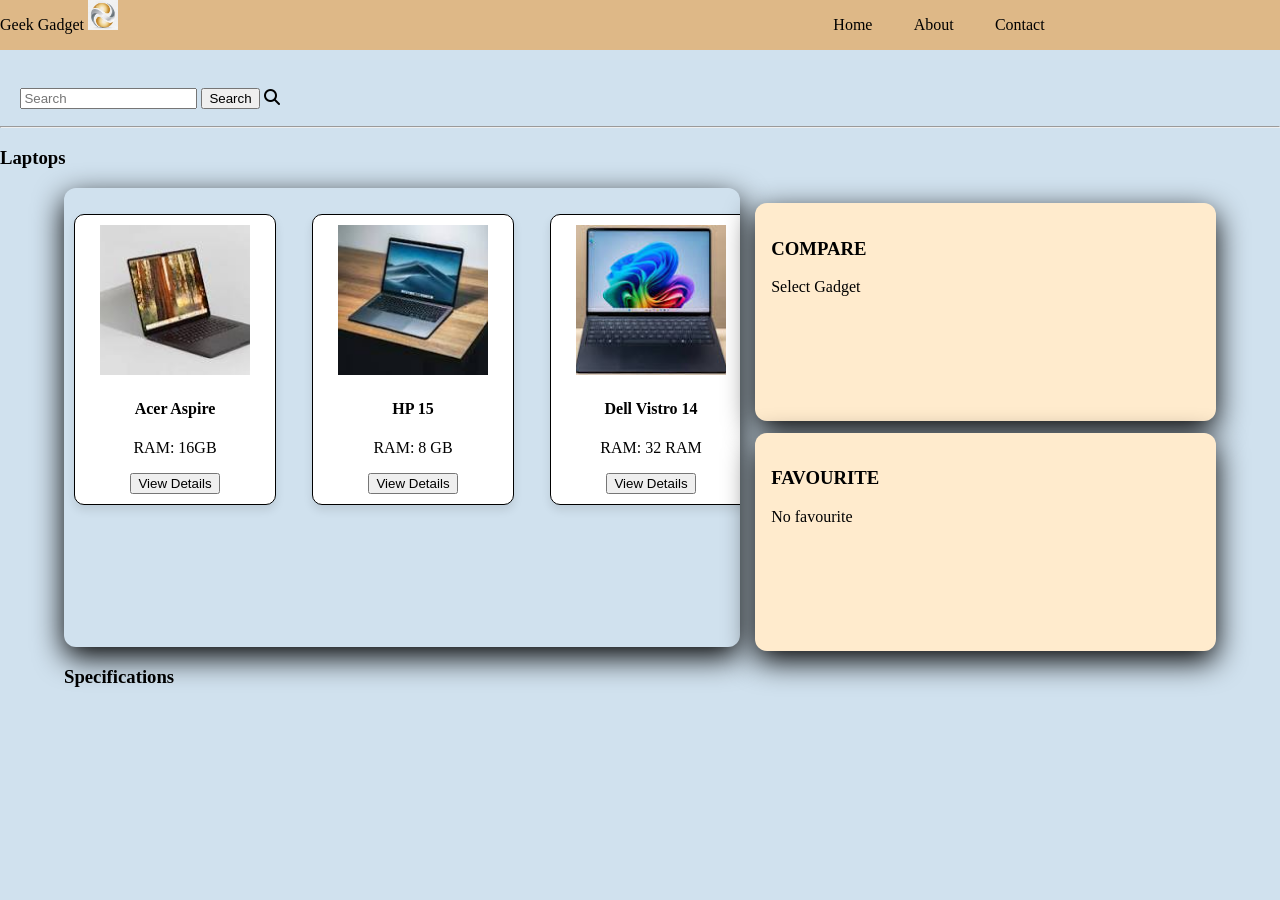
<file: Gadgets/index.html>
<!DOCTYPE html>
<html lang="en">
<head>
    <meta charset="UTF-8">
    <meta name="viewport" content="width=device-width, initial-scale=1.0">
    <title>Gadget</title>
    <link rel="stylesheet" href="style.css">
    <link rel="stylesheet" href="https://cdnjs.cloudflare.com/ajax/libs/font-awesome/6.7.2/css/all.min.css">
</head>
<body>
    <header class="head">
      <div class="logo">Geek Gadget
        <img src="images/image logo.jpg" alt="">
      </div>
      <nav class="Navbar">
        <ul>

            <li><a href="index.html">Home</a></li>
            <li><a href="">About</a></li>
            <li><a href="">Contact</a></li>
        </ul>
      </nav>
         
    </header>
    <div class="Search-bar">
      <input type="text" placeholder="Search">
      <button id=" searchButton">Search</button>
      <span class="Search-bar" id="searchButton">
        <i class="fa-solid fa-magnifying-glass"></i>
      </span>
    </div>
    <hr>
    <h3 id="Results">Laptops</h3>
    <main class="ViewDetails">
      <section class="Laptops" id="Laptops">
        <div class="card-group" id="gadget-list" data-category ="laptops"></div>
      </section>
      <section id=" Specifications" class="Specifications">
       <h3 id="outcomes">Specifications</h3>
       <div id="outcomes-details"></div> 
      </section>
      <aside class="Compare">
        <h3>COMPARE</h3>
        <div id="compare-list">
          <p class="compare placeholder">Select Gadget</p>
        </div>
      </aside>
      <aside class="Favourite">
        <h3>FAVOURITE</h3>
        <div id="favourites-list">
          <p class="placeholder"> No favourite</p>
        </div>
      </aside>
    </main>
    <script src="AllGadgets.js"></script>
    <script src="script.js"></script>
    
</body>
</html>
</file>
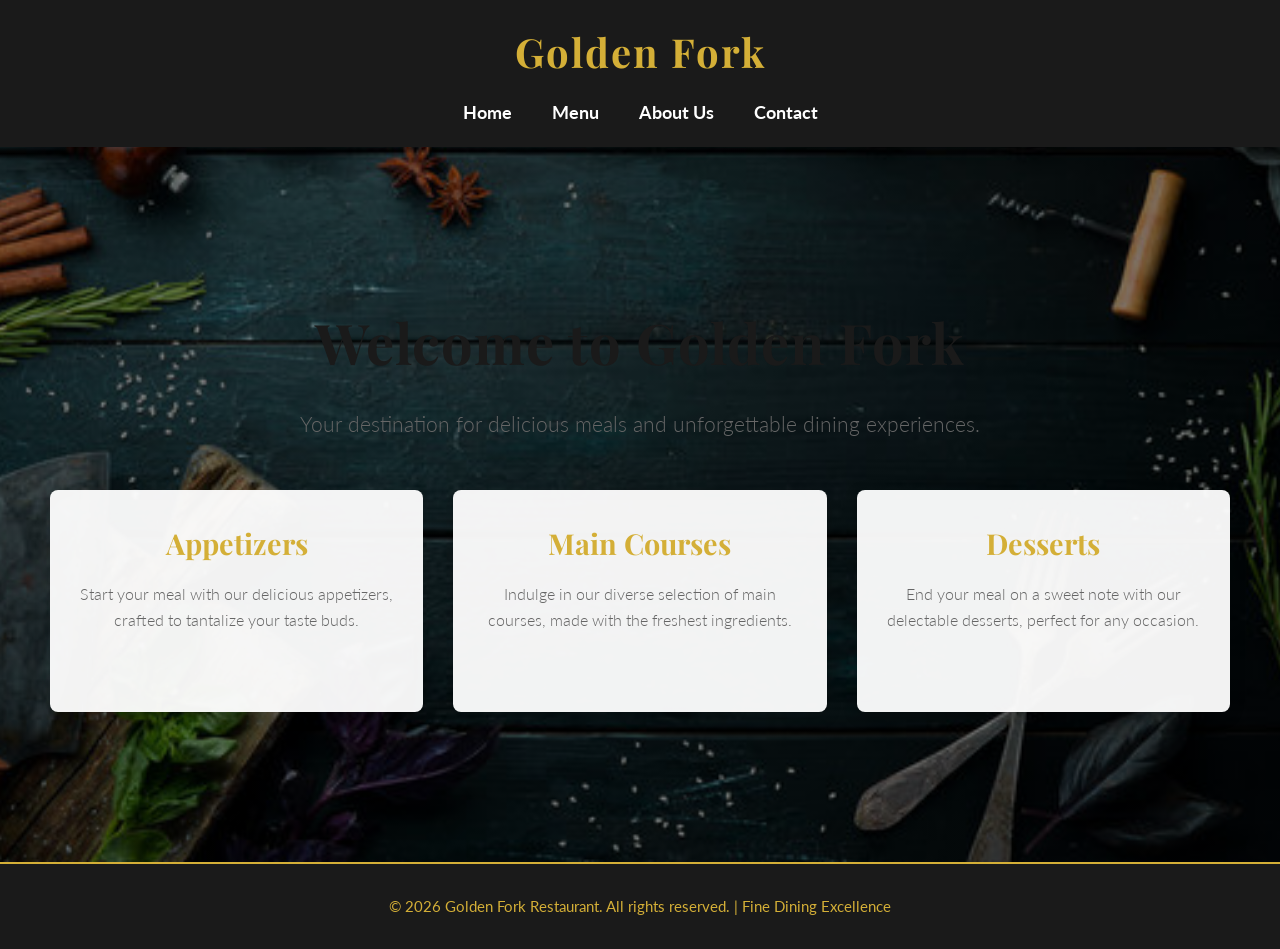
<file: Restaurant website/index.html>
<!DOCTYPE html>
<html lang="en">
<head>
    <meta charset="UTF-8">
    <meta name="viewport" content="width=device-width, initial-scale=1.0">
    <title>Golden Fork - Fine Dining Experience</title>
    <link rel="stylesheet" href="style.css">
    <link href="https://fonts.googleapis.com/css2?family=Playfair+Display:wght@700&family=Lato:wght@400;700&display=swap" rel="stylesheet">
</head>
<body>
    <header>
        <h1>Golden Fork</h1>
        <nav>
            <ul>
                <li><a href="index.html">Home</a></li>
                <li><a href="menu.html">Menu</a></li>
                <li><a href="aboutus.html">About Us</a></li>
                <li><a href="contact.html">Contact</a></li>
            </ul>
        </nav>
    </header>

    <section id="home" class="hero">
        <h2>Welcome to Golden Fork</h2>
        <p>Your destination for delicious meals and unforgettable dining experiences.</p>
        <div class="menu items">
            <a href="menu.html" class="item">
                <h3>Appetizers</h3>
                <p>Start your meal with our delicious appetizers, crafted to tantalize your taste buds.</p>
            </a>
            <a href="menu.html" class="item">
                <h3>Main Courses</h3>
                <p>Indulge in our diverse selection of main courses, made with the freshest ingredients.</p>
            </a>
            <a href="menu.html" class="item">
                <h3>Desserts</h3>
                <p>End your meal on a sweet note with our delectable desserts, perfect for any occasion.</p>
            </a>

        </div>
    </section>
    
    <footer>
        <p>&copy; 2026 Golden Fork Restaurant. All rights reserved. | Fine Dining Excellence</p>
    </footer>
</body>
</html>
</file>
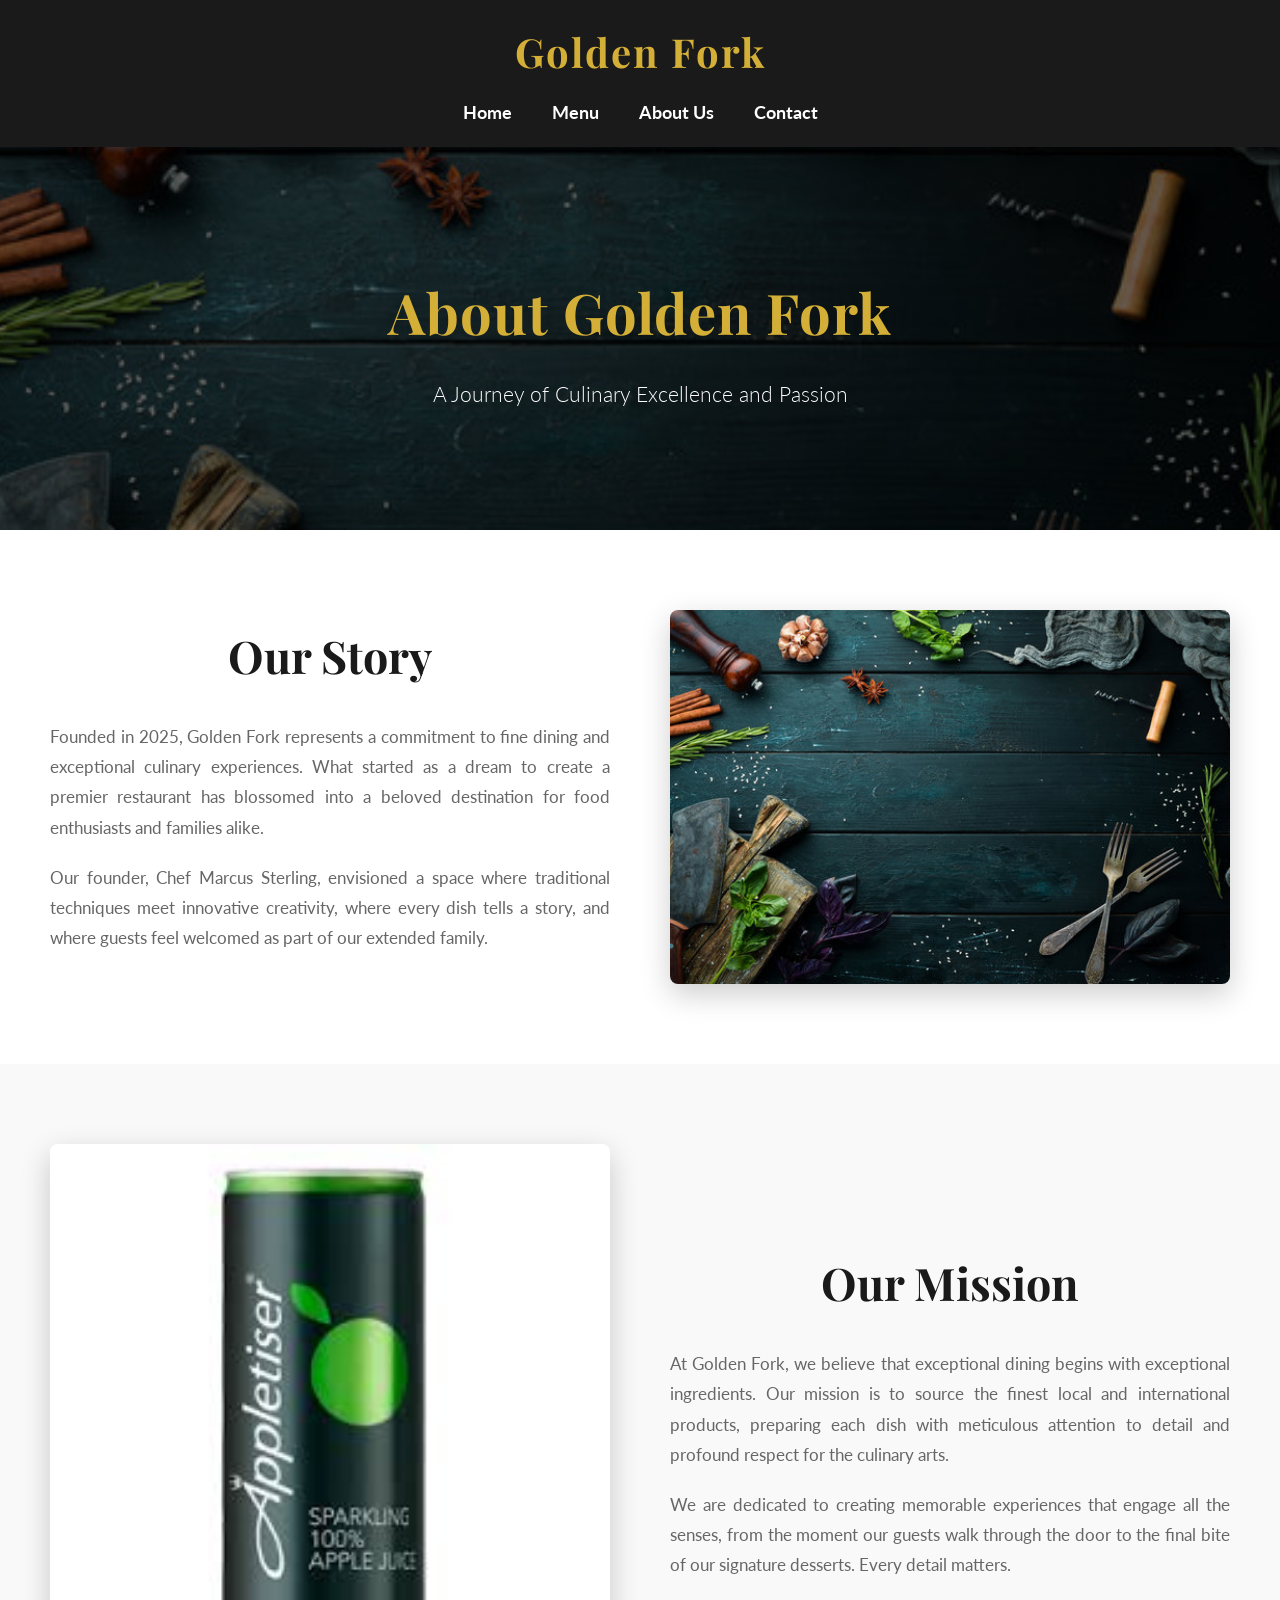
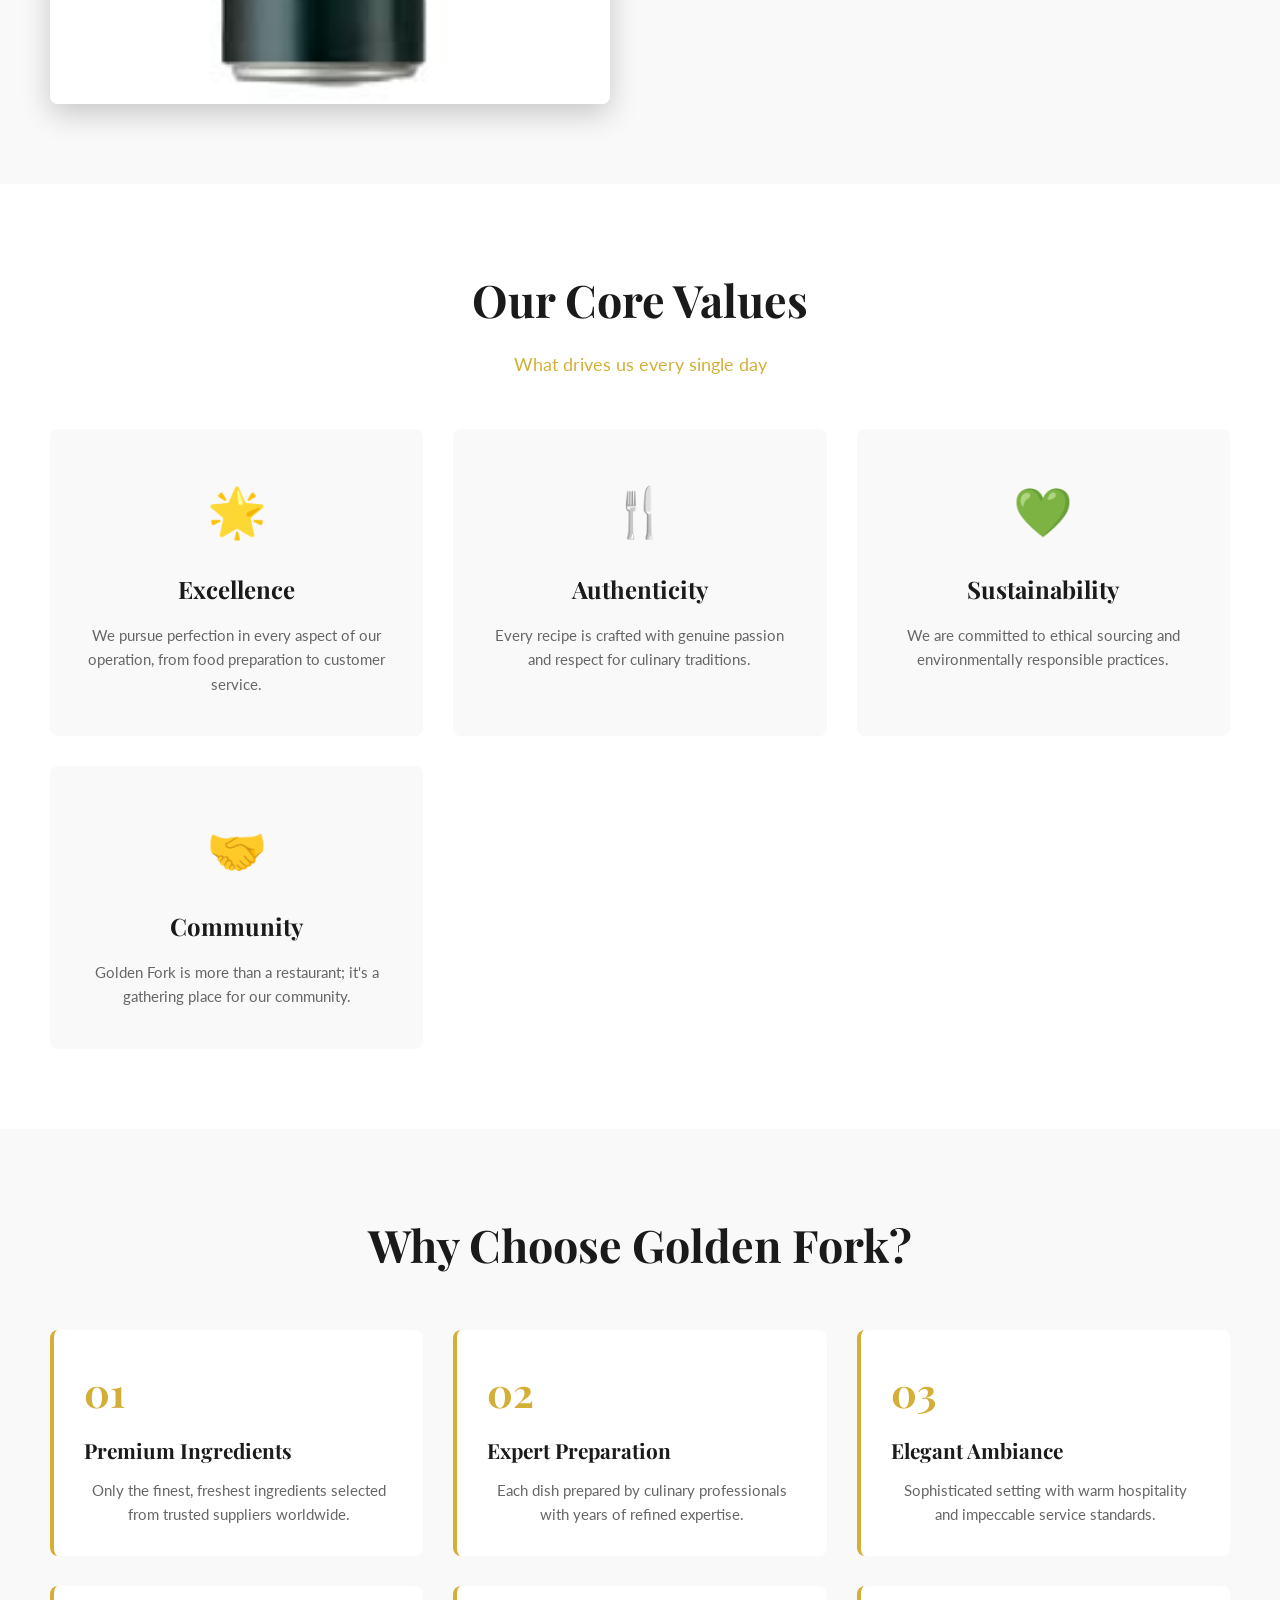
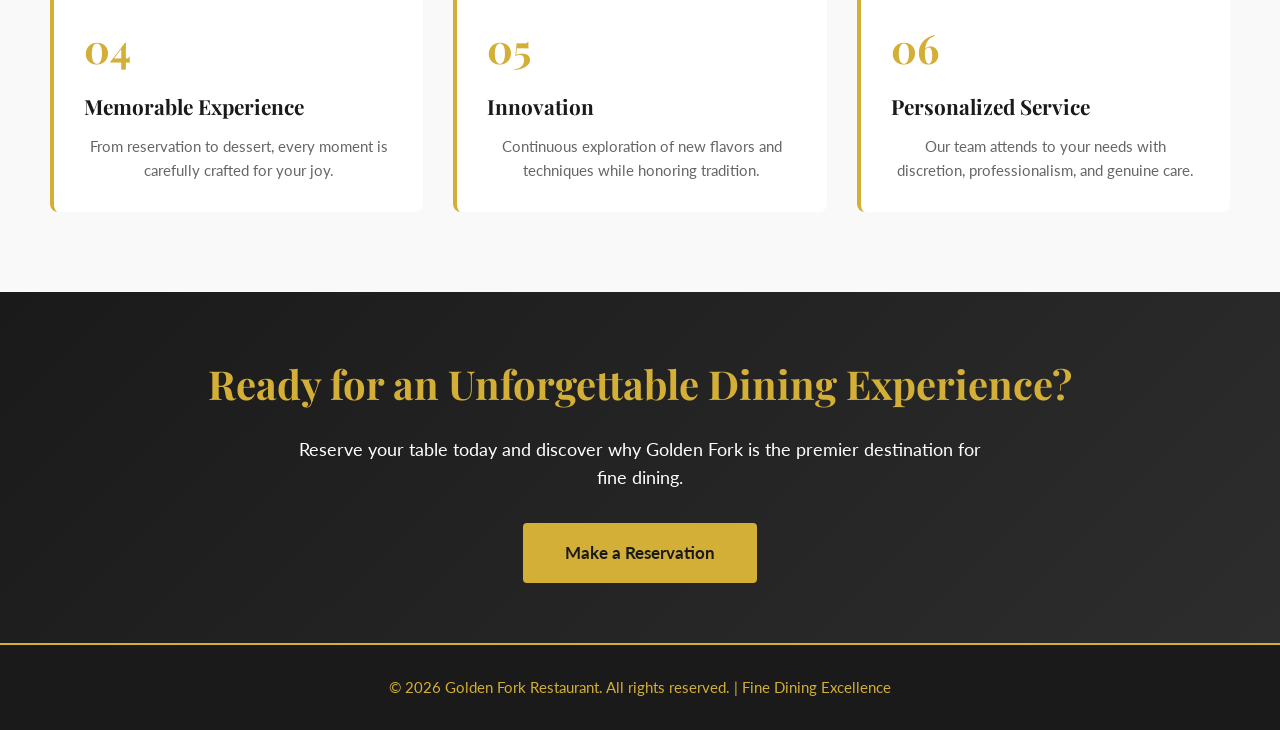
<file: Restaurant website/aboutus.html>
<!DOCTYPE html>
<html lang="en">
<head>
    <meta charset="UTF-8">
    <meta name="viewport" content="width=device-width, initial-scale=1.0">
    <title>About Us - Golden Fork</title>
    <link rel="stylesheet" href="style.css">
    <link href="https://fonts.googleapis.com/css2?family=Playfair+Display:wght@700&family=Lato:wght@400;700&display=swap" rel="stylesheet">
</head>
<body>
    <header>
        <h1>Golden Fork</h1>
        <nav>
            <ul>
                <li><a href="index.html">Home</a></li>
                <li><a href="menu.html">Menu</a></li>
                <li><a href="aboutus.html">About Us</a></li>
                <li><a href="contact.html">Contact</a></li>
            </ul>
        </nav>
    </header>

    <!-- Hero Section -->
    <section id="about-hero">
        <h2>About Golden Fork</h2>
        <p>A Journey of Culinary Excellence and Passion</p>
    </section>

    <!-- Our Story Section -->
    <section class="about-content">
        <div class="about-container">
            <div class="about-text">
                <h2>Our Story</h2>
                <p>Founded in 2025, Golden Fork represents a commitment to fine dining and exceptional culinary experiences. What started as a dream to create a premier restaurant has blossomed into a beloved destination for food enthusiasts and families alike.</p>
                <p>Our founder, Chef Marcus Sterling, envisioned a space where traditional techniques meet innovative creativity, where every dish tells a story, and where guests feel welcomed as part of our extended family.</p>
            </div>
            <div class="about-image">
                <img src="images/background image.jpg" alt="Golden Fork Restaurant">
            </div>
        </div>
    </section>

    <!-- Our Mission Section -->
    <section class="about-content alt">
        <div class="about-container reverse">
            <div class="about-image">
                <img src="images/apple.jpg" alt="Fresh Ingredients">
            </div>
            <div class="about-text">
                <h2>Our Mission</h2>
                <p>At Golden Fork, we believe that exceptional dining begins with exceptional ingredients. Our mission is to source the finest local and international products, preparing each dish with meticulous attention to detail and profound respect for the culinary arts.</p>
                <p>We are dedicated to creating memorable experiences that engage all the senses, from the moment our guests walk through the door to the final bite of our signature desserts. Every detail matters.</p>
            </div>
        </div>
    </section>

    <!-- Core Values Section -->
    <section class="about-values">
        <h2>Our Core Values</h2>
        <p class="section-intro">What drives us every single day</p>
        <div class="values-grid">
            <div class="value-card">
                <div class="value-icon">🌟</div>
                <h3>Excellence</h3>
                <p>We pursue perfection in every aspect of our operation, from food preparation to customer service.</p>
            </div>
            <div class="value-card">
                <div class="value-icon">🍴</div>
                <h3>Authenticity</h3>
                <p>Every recipe is crafted with genuine passion and respect for culinary traditions.</p>
            </div>
            <div class="value-card">
                <div class="value-icon">💚</div>
                <h3>Sustainability</h3>
                <p>We are committed to ethical sourcing and environmentally responsible practices.</p>
            </div>
            <div class="value-card">
                <div class="value-icon">🤝</div>
                <h3>Community</h3>
                <p>Golden Fork is more than a restaurant; it's a gathering place for our community.</p>
            </div>
        </div>
    </section>


    <!-- Why Choose Us Section -->
    <section class="about-content alt">
        <div class="why-container">
            <h2>Why Choose Golden Fork?</h2>
            <div class="why-grid">
                <div class="why-item">
                    <span class="why-number">01</span>
                    <h4>Premium Ingredients</h4>
                    <p>Only the finest, freshest ingredients selected from trusted suppliers worldwide.</p>
                </div>
                <div class="why-item">
                    <span class="why-number">02</span>
                    <h4>Expert Preparation</h4>
                    <p>Each dish prepared by culinary professionals with years of refined expertise.</p>
                </div>
                <div class="why-item">
                    <span class="why-number">03</span>
                    <h4>Elegant Ambiance</h4>
                    <p>Sophisticated setting with warm hospitality and impeccable service standards.</p>
                </div>
                <div class="why-item">
                    <span class="why-number">04</span>
                    <h4>Memorable Experience</h4>
                    <p>From reservation to dessert, every moment is carefully crafted for your joy.</p>
                </div>
                <div class="why-item">
                    <span class="why-number">05</span>
                    <h4>Innovation</h4>
                    <p>Continuous exploration of new flavors and techniques while honoring tradition.</p>
                </div>
                <div class="why-item">
                    <span class="why-number">06</span>
                    <h4>Personalized Service</h4>
                    <p>Our team attends to your needs with discretion, professionalism, and genuine care.</p>
                </div>
            </div>
        </div>
    </section>

    <!-- Call to Action -->
    <section class="cta-section">
        <h2>Ready for an Unforgettable Dining Experience?</h2>
        <p>Reserve your table today and discover why Golden Fork is the premier destination for fine dining.</p>
        <a href="contact.html" class="cta-button">Make a Reservation</a>
    </section>

    <footer>
        <p>&copy; 2026 Golden Fork Restaurant. All rights reserved. | Fine Dining Excellence</p>
    </footer>
</body>
</html>
</file>
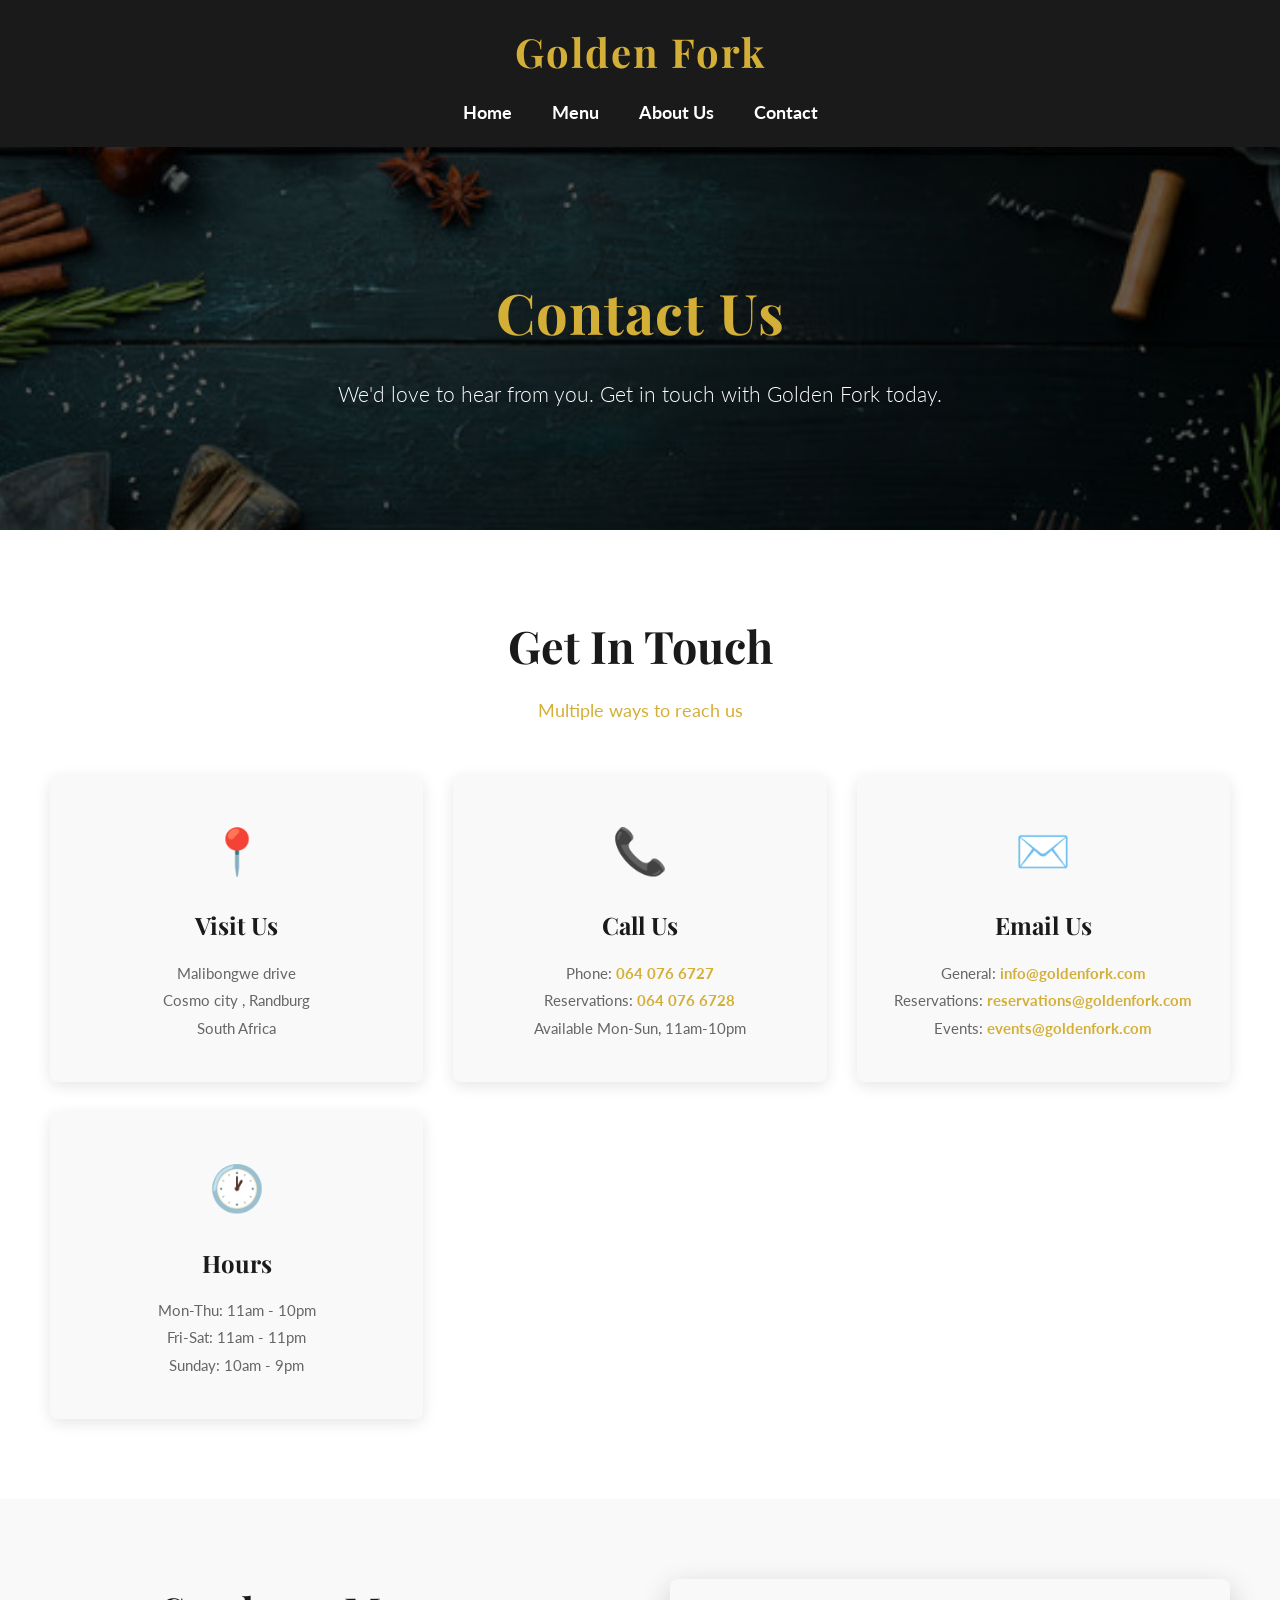
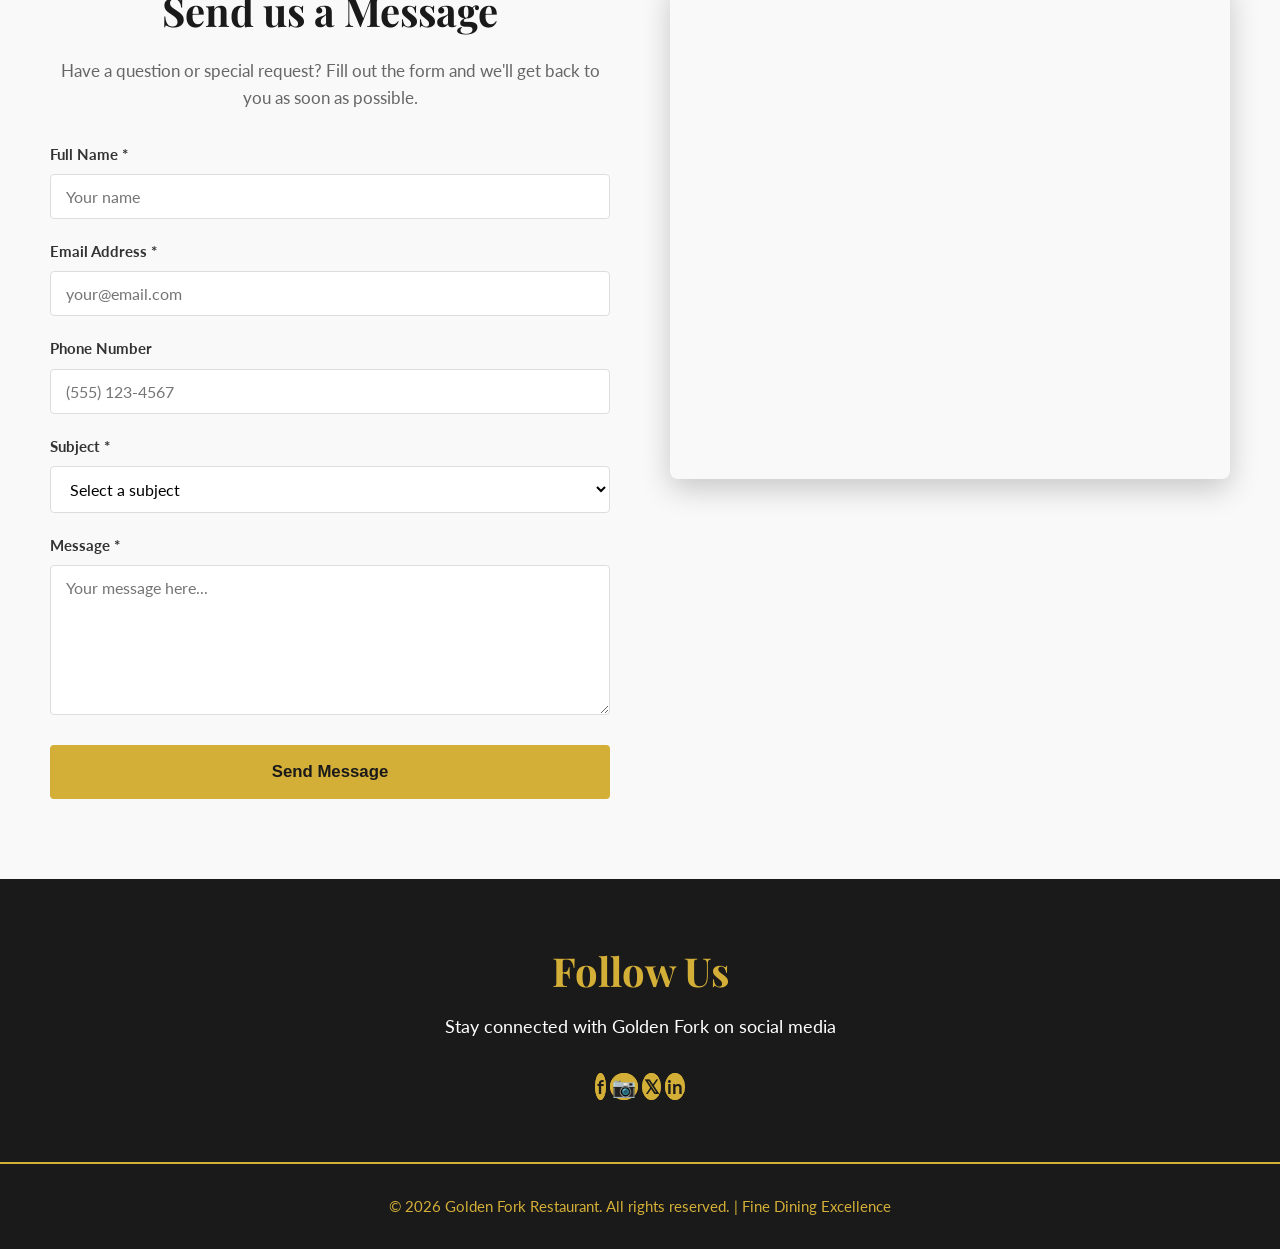
<file: Restaurant website/contact.html>
<!DOCTYPE html>
<html lang="en">
<head>
    <meta charset="UTF-8">
    <meta name="viewport" content="width=device-width, initial-scale=1.0">
    <title>Contact - Golden Fork</title>
    <link rel="stylesheet" href="style.css">
    <link href="https://fonts.googleapis.com/css2?family=Playfair+Display:wght@700&family=Lato:wght@400;700&display=swap" rel="stylesheet">
</head>
<body>
    <header>
        <h1>Golden Fork</h1>
        <nav>
            <ul>
                <li><a href="index.html">Home</a></li>
                <li><a href="menu.html">Menu</a></li>
                <li><a href="aboutus.html">About Us</a></li>
                <li><a href="contact.html">Contact</a></li>
            </ul>
        </nav>
    </header>

    <!-- Hero Section -->
    <section id="contact-hero">
        <h2>Contact Us</h2>
        <p>We'd love to hear from you. Get in touch with Golden Fork today.</p>
    </section>

    <!-- Contact Information Grid -->
    <section class="contact-info-section">
        <h2>Get In Touch</h2>
        <p class="section-intro">Multiple ways to reach us</p>
        <div class="contact-info-grid">
            <div class="contact-card">
                <div class="contact-icon">📍</div>
                <h3>Visit Us</h3>
                <p>Malibongwe drive<br>Cosmo city , Randburg<br>South Africa</p>
            </div>
            <div class="contact-card">
                <div class="contact-icon">📞</div>
                <h3>Call Us</h3>
                <p>Phone: <strong>064 076 6727</strong><br>Reservations: <strong>064 076 6728</strong><br>Available Mon-Sun, 11am-10pm</p>
            </div>
            <div class="contact-card">
                <div class="contact-icon">✉️</div>
                <h3>Email Us</h3>
                <p>General: <strong>info@goldenfork.com</strong><br>Reservations: <strong>reservations@goldenfork.com</strong><br>Events: <strong>events@goldenfork.com</strong></p>
            </div>
            <div class="contact-card">
                <div class="contact-icon">🕐</div>
                <h3>Hours</h3>
                <p>Mon-Thu: 11am - 10pm<br>Fri-Sat: 11am - 11pm<br>Sunday: 10am - 9pm</p>
            </div>
        </div>
    </section>

    <!-- Contact Form Section -->
    <section class="contact-form-section">
        <div class="form-container">
            <div class="form-left">
                <h2>Send us a Message</h2>
                <p>Have a question or special request? Fill out the form and we'll get back to you as soon as possible.</p>
                <form id="contactForm" class="contact-form">
                    <div class="form-group">
                        <label for="name">Full Name *</label>
                        <input type="text" id="name" name="name" placeholder="Your name" required>
                    </div>
                    
                    <div class="form-group">
                        <label for="email">Email Address *</label>
                        <input type="email" id="email" name="email" placeholder="your@email.com" required>
                    </div>
                    
                    <div class="form-group">
                        <label for="phone">Phone Number</label>
                        <input type="tel" id="phone" name="phone" placeholder="(555) 123-4567">
                    </div>
                    
                    <div class="form-group">
                        <label for="subject">Subject *</label>
                        <select id="subject" name="subject" required>
                            <option value="">Select a subject</option>
                            <option value="reservation">Reservation Inquiry</option>
                            <option value="event">Event Catering</option>
                            <option value="feedback">Feedback</option>
                            <option value="general">General Question</option>
                            <option value="other">Other</option>
                        </select>
                    </div>
                    
                    <div class="form-group">
                        <label for="message">Message *</label>
                        <textarea id="message" name="message" rows="6" placeholder="Your message here..." required></textarea>
                    </div>
                    
                    <button type="submit" class="submit-btn">Send Message</button>
                </form>
            </div>
            
            <div class="form-right">
                <div class="map-container">
                    <iframe src="https://www.google.com/maps/embed?pb=!1m18!1m12!1m3!1d3588.5!2d27.9167!3d-25.9833!2m3!1f0!2f0!3f0!3m2!1i1024!2i768!4f13.1!3m3!1m2!1s0x1e956c6b8b8b8b8b%3A0x1e956c6b8b8b8b8b!2zMjXCsDU4JzU5LjkiUyAyN8KwNTUnMDAuMSJF!5e0!3m2!1sen!2sza!4v1234567890" width="100%" height="500" style="border:none; border-radius:8px;" allowfullscreen="" loading="lazy" referrerpolicy="no-referrer-when-downgrade"></iframe>
                </div>
            </div>
        </div>
    </section>

    <!-- Follow Us Section -->
    <section class="follow-section">
        <h2>Follow Us</h2>
        <p>Stay connected with Golden Fork on social media</p>
        <div class="social-links">
            <a href="#" class="social-btn" title="Facebook">f</a>
            <a href="#" class="social-btn" title="Instagram">📷</a>
            <a href="#" class="social-btn" title="Twitter">𝕏</a>
            <a href="#" class="social-btn" title="LinkedIn">in</a>
        </div>
    </section>

    <footer>
        <p>&copy; 2026 Golden Fork Restaurant. All rights reserved. | Fine Dining Excellence</p>
    </footer>
</body>
</html>
</file>
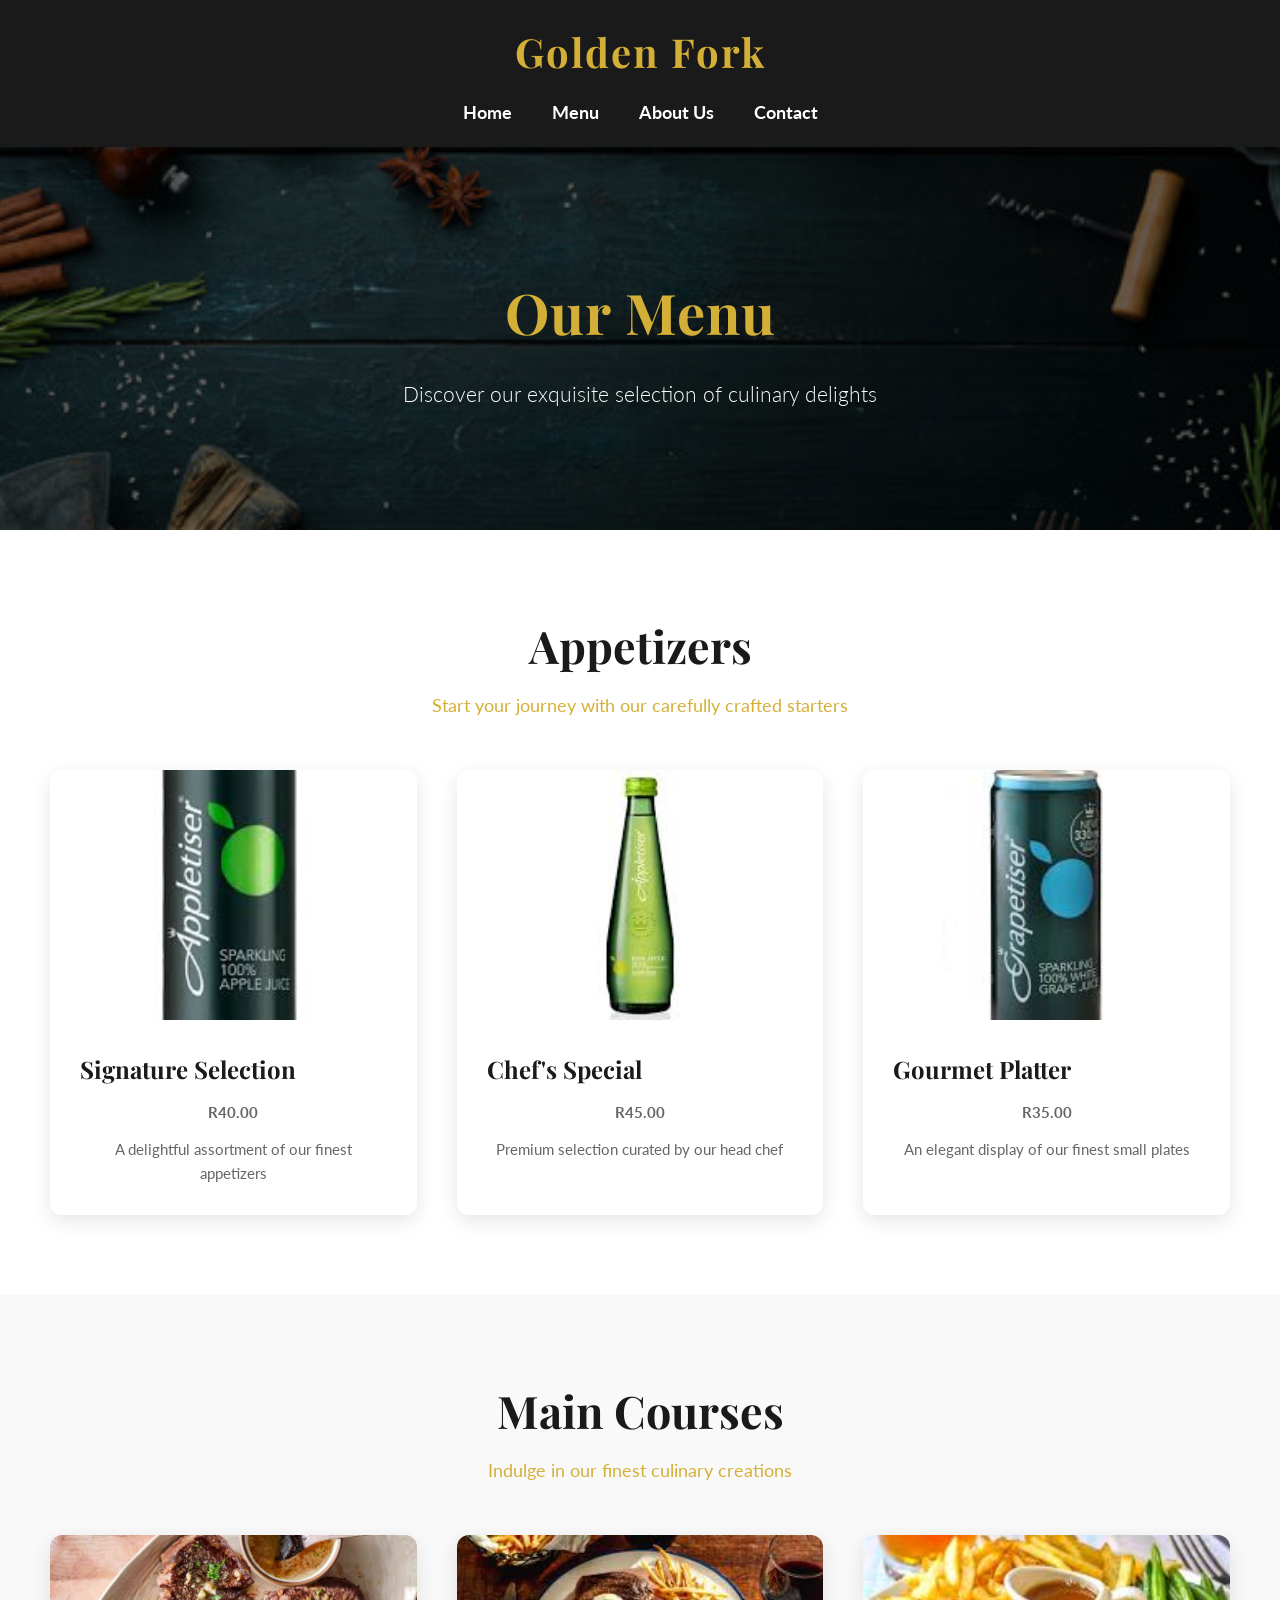
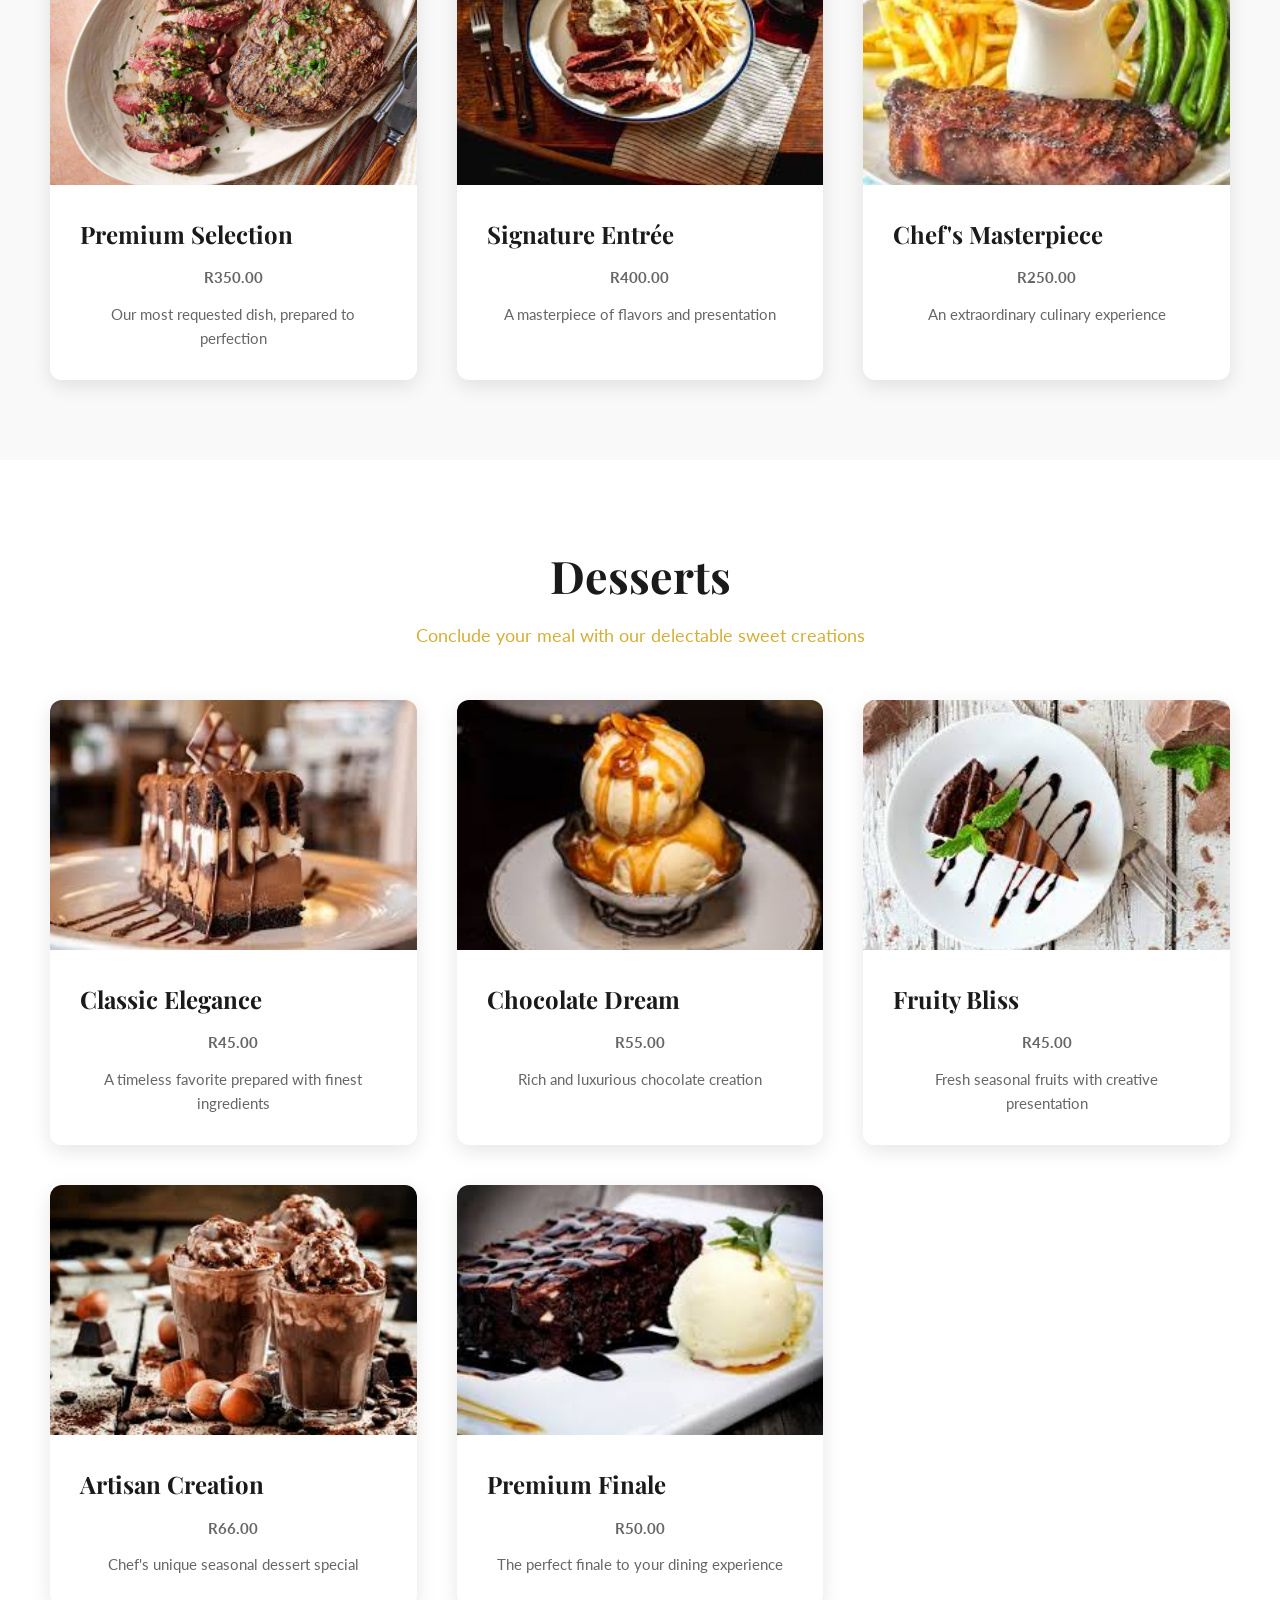
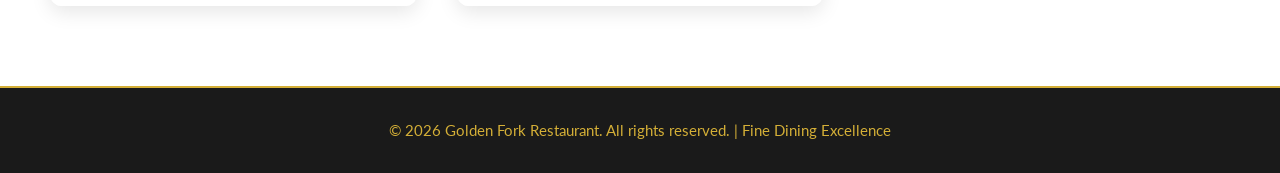
<file: Restaurant website/menu.html>
<!DOCTYPE html>
<html lang="en">
<head>
    <meta charset="UTF-8">
    <meta name="viewport" content="width=device-width, initial-scale=1.0">
    <title>Menu - Golden Fork</title>
    <link rel="stylesheet" href="style.css">
    <link href="https://fonts.googleapis.com/css2?family=Playfair+Display:wght@700&family=Lato:wght@400;700&display=swap" rel="stylesheet">
</head>
<body>
    <header>
        <h1>Golden Fork</h1>
        <nav>
            <ul>
                <li><a href="index.html">Home</a></li>
                <li><a href="menu.html">Menu</a></li>
                <li><a href="aboutus.html">About Us</a></li>
                <li><a href="contact.html">Contact</a></li>
            </ul>
        </nav>
    </header>

    <section id="menu-hero">
        <h2>Our Menu</h2>
        <p>Discover our exquisite selection of culinary delights</p>
    </section>

    <!-- Appetizers Section -->
    <section id="appetizers" class="menu-section">
        <h2>Appetizers</h2>
        <p class="section-description">Start your journey with our carefully crafted starters</p>
        <div class="menu-gallery">
            <div class="menu-item-card">
                <div class="menu-item-image">
                    <img src="images/apple.jpg" alt="Appetizer 1">
                </div>
                <div class="menu-item-content">
                    <h3>Signature Selection</h3>
                    <p class="price">R40.00</p>
                    <p>A delightful assortment of our finest appetizers</p>
                </div>
            </div>
            <div class="menu-item-card">
                <div class="menu-item-image">
                    <img src="images/download.jpg" alt="Appetizer 2">
                </div>
                <div class="menu-item-content">
                    <h3>Chef's Special</h3>
                    <p class="price">R45.00</p>
                    <p>Premium selection curated by our head chef</p>
                </div>
            </div>
            <div class="menu-item-card">
                <div class="menu-item-image">
                    <img src="images/grape.jpg" alt="Appetizer 3">
                </div>
                <div class="menu-item-content">
                    <h3>Gourmet Platter</h3>
                    <p class="price">R35.00</p>
                    <p>An elegant display of our finest small plates</p>
                </div>
            </div>
        </div>
    </section>

    <!-- Main Courses Section -->
    <section id="main-courses" class="menu-section">
        <h2>Main Courses</h2>
        <p class="section-description">Indulge in our finest culinary creations</p>
        <div class="menu-gallery">
            <div class="menu-item-card">
                <div class="menu-item-image">
                    <img src="images/menu4.jpg" alt="Main Course 1">
                </div>
                <div class="menu-item-content">
                    <h3>Premium Selection</h3>
                    <p class="price">R350.00</p>
                    <p>Our most requested dish, prepared to perfection</p>
                </div>
            </div>
            <div class="menu-item-card">
                <div class="menu-item-image">
                    <img src="images/menu5.jpg" alt="Main Course 2">
                </div>
                <div class="menu-item-content">
                    <h3>Signature Entrée</h3>
                    <p class="price">R400.00</p>
                    <p>A masterpiece of flavors and presentation</p>
                </div>
            </div>
            <div class="menu-item-card">
                <div class="menu-item-image">
                    <img src="images/menu6.jpg" alt="Main Course 3">
                </div>
                <div class="menu-item-content">
                    <h3>Chef's Masterpiece</h3>
                    <p class="price">R250.00</p>
                    <p>An extraordinary culinary experience</p>
                </div>
            </div>
        </div>
    </section>

    <!-- Desserts Section -->
    <section id="desserts" class="menu-section">
        <h2>Desserts</h2>
        <p class="section-description">Conclude your meal with our delectable sweet creations</p>
        <div class="menu-gallery">
            <div class="menu-item-card">
                <div class="menu-item-image">
                    <img src="images/dessert1.jpg" alt="Dessert 1">
                </div>
                <div class="menu-item-content">
                    <h3>Classic Elegance</h3>
                    <p class="price">R45.00</p>
                    <p>A timeless favorite prepared with finest ingredients</p>
                </div>
            </div>
            <div class="menu-item-card">
                <div class="menu-item-image">
                    <img src="images/dessert2.jpg" alt="Dessert 2">
                </div>
                <div class="menu-item-content">
                    <h3>Chocolate Dream</h3>
                    <p class="price">R55.00</p>
                    <p>Rich and luxurious chocolate creation</p>
                </div>
            </div>
            <div class="menu-item-card">
                <div class="menu-item-image">
                    <img src="images/dessert3.jpg" alt="Dessert 3">
                </div>
                <div class="menu-item-content">
                    <h3>Fruity Bliss</h3>
                    <p class="price">R45.00</p>
                    <p>Fresh seasonal fruits with creative presentation</p>
                </div>
            </div>
            <div class="menu-item-card">
                <div class="menu-item-image">
                    <img src="images/dessert4.jpg" alt="Dessert 4">
                </div>
                <div class="menu-item-content">
                    <h3>Artisan Creation</h3>
                    <p class="price">R66.00</p>
                    <p>Chef's unique seasonal dessert special</p>
                </div>
            </div>
            <div class="menu-item-card">
                <div class="menu-item-image">
                    <img src="images/dessert5.jpg" alt="Dessert 5">
                </div>
                <div class="menu-item-content">
                    <h3>Premium Finale</h3>
                    <p class="price">R50.00</p>
                    <p>The perfect finale to your dining experience</p>
                </div>
            </div>
        </div>
    </section>

    <footer>
        <p>&copy; 2026 Golden Fork Restaurant. All rights reserved. | Fine Dining Excellence</p>
    </footer>
</body>
</html>
</file>
<file: Gadgets/style.css>
body{
    margin: auto 0;
    background-color: rgb(208, 225, 238);
    font-family: Georgia, 'Times New Roman', Times, serif;
}
.head{
    display: grid;
    grid-template-columns: 6, 1fr;
    grid-template-rows: 1, minmax(100%, auto);
    margin: 0;
    background-color: burlywood;
}
.Navbar{
   grid-column: 5 / 7;
   grid-row: 1 / 2;
}
ul li {
    display: inline;
    padding: 4%;
}
.logo{
    grid-column: 1 / 3;
    grid-row: 1 / 2;
}
.logo img{
    width: 30px;
    height: 30px;
}
li a{
    text-decoration: none;
    color: black;
}
.Search-bar{
    grid-column: 3 / 5;
    grid-row: 1 / 2;
    position: relative;
    padding-top: 3%;
    text-align: center;
    height: 30px;
    width: 300px;

}
.ViewDetails{
    display: grid;
    grid-template-columns: repeat(5, 1fr);
    grid-template-rows: repeat(2, minmax(100px, auto));
    margin: auto;
    width: 90%;
    max-height: 100%;
}
.Laptops{
 grid-column: 1 / 4;
 grid-row: 1 / 3;
 scroll-snap-type:x mandatory;
 gap: 1rem;
 border-radius: 12px;
 box-shadow: 0 10px 30px black ;
 padding: 1rem;
 overflow-x: auto;
 margin-right: 15px;
 
}
.card-group{
    display: grid;
    grid-template-columns: repeat(4,1fr);
    grid-template-rows: repeat(2, minmax(100px, auto));
    flex: 0 0 auto;
    scroll-snap-align: start;
    width: max-content;
    gap: 1rem;
    border: black;

}
.Compare{
    grid-column: 4 /6;
    grid-row: 1 / 2;
    margin-top: 15px;
    background-color: blanchedalmond;
    border-radius: 12px;
    box-shadow: 0 10px 30px black;
    padding: 1rem;
    margin-bottom: 15px;
    height: 81%;
}
.Favourite{
    grid-column: 4 /6;
    grid-row: 2 / 3;
    margin-top: 15px;
    background-color: blanchedalmond;
    border-radius: 12px;
    box-shadow: 0 10px 30px black;
    padding: 1rem;
    margin-bottom: 15px;
    height: 81%;
}
.card {
    width: 180px;
    padding: 10px;
    border: 1px solid black;
    border-radius: 10px;
    text-align: center;
    background-color: white;
    box-shadow: 0 5px 10px rgba(0, 0, 0, 0.1);
    margin: 10px;
}

.card img {
    width: 150px;
    height: 150px;
    object-fit: cover;
}

.fav-icon {
    display: flex;
    justify-content: space-between;
    margin-bottom: 5px;
}

.fav-icon i {
    cursor: pointer;
    color: darkred;
}
</file>
<file: Restaurant website/style.css>
* {
    margin: 0;
    padding: 0;
    box-sizing: border-box;
}

body {
    font-family: 'Lato', sans-serif;
    line-height: 1.6;
    color: #333;
    min-height: 100vh;
    background-color: #fff;
}

img,
iframe,
video {
    max-width: 100%;
    height: auto;
    display: block;
}

header {
    background-color: #1a1a1a;
    padding: 20px 0;
    box-shadow: 0 2px 8px rgba(0, 0, 0, 0.1);
    position: sticky;
    top: 0;
    z-index: 100;
}

header h1 {
    font-family: 'Playfair Display', serif;
    font-size: 2.5em;
    color: #d4af37;
    text-align: center;
    margin-bottom: 15px;
    letter-spacing: 2px;
}

/* Navbar */
nav {
    display: flex;
    justify-content: center;
    background-color: #1a1a1a;
    padding: 0 20px;
}

nav ul {
    list-style: none;
    display: flex;
    gap: 40px;
}

nav ul li a {
    color: white;
    text-decoration: none;
    font-weight: 700;
    font-size: 1.1em;
    transition: color 0.3s ease;
    position: relative;
}

nav ul li a:hover {
    color: #d4af37;
}

nav ul li a::after {
    content: '';
    position: absolute;
    bottom: -5px;
    left: 0;
    width: 0;
    height: 2px;
    background-color: #d4af37;
    transition: width 0.3s ease;
}

nav ul li a:hover::after {
    width: 100%;
}

/* Hero Section */
.hero {
    text-align: center;
    padding: 150px 50px;
    background: linear-gradient(rgba(0, 0, 0, 0.5), rgba(0, 0, 0, 0.5)), url('images/background image.jpg') no-repeat center;
    background-size: cover;
    background-attachment: fixed;
    color: white;
}

.hero h2 {
    font-family: 'Playfair Display', serif;
    font-size: 3.5em;
    margin-bottom: 20px;
    letter-spacing: 1px;
}

.hero p {
    font-size: 1.3em;
    margin-bottom: 50px;
    font-weight: 300;
}

/* Menu Items Container */
.menu.items {
    display: grid;
    grid-template-columns: repeat(auto-fit, minmax(280px, 1fr));
    gap: 30px;
    margin-top: 40px;
}

.item {
    background-color: rgba(255, 255, 255, 0.95);
    padding: 30px;
    border-radius: 8px;
    box-shadow: 0 4px 15px rgba(0, 0, 0, 0.2);
    transition: transform 0.3s ease, box-shadow 0.3s ease;
    color: #333;
    text-decoration: none;
    display: block;
    cursor: pointer;
}

.item:hover {
    transform: translateY(-8px);
    box-shadow: 0 8px 25px rgba(0, 0, 0, 0.3);
}

.item h3 {
    font-family: 'Playfair Display', serif;
    font-size: 1.8em;
    color: #d4af37;
    margin-bottom: 15px;
}

.item p {
    color: #666;
    font-size: 1em;
}

/* Sections */
section {
    padding: 80px 50px;
}

section h2 {
    font-family: 'Playfair Display', serif;
    font-size: 2.8em;
    color: #1a1a1a;
    margin-bottom: 20px;
    text-align: center;
}

section p {
    font-size: 1.1em;
    color: #666;
    text-align: center;
    max-width: 700px;
    margin: 0 auto;
}

#menu {
    background-color: #f9f9f9;
}

#about {
    background-color: #fff;
}

#contact {
    background-color: #f9f9f9;
}

/* Footer */
footer {
    background-color: #1a1a1a;
    color: #d4af37;
    text-align: center;
    padding: 30px;
    font-size: 0.95em;
    border-top: 2px solid #d4af37;
}

/* Menu Page Hero Section */
#menu-hero {
    background: linear-gradient(rgba(0, 0, 0, 0.6), rgba(0, 0, 0, 0.6)), url('images/background image.jpg') no-repeat center;
    background-size: cover;
    background-attachment: fixed;
    color: white;
    text-align: center;
    padding: 120px 50px;
}

#menu-hero h2 {
    font-family: 'Playfair Display', serif;
    font-size: 3.5em;
    margin-bottom: 20px;
    letter-spacing: 1px;
    color: #d4af37;
}

#menu-hero p {
    font-size: 1.3em;
    font-weight: 300;
    color: #fff;
}

/* Menu Sections */
.menu-section {
    padding: 80px 50px;
}

.menu-section:nth-child(odd) {
    background-color: #fff;
}

.menu-section:nth-child(even) {
    background-color: #f9f9f9;
}

.menu-section h2 {
    font-family: 'Playfair Display', serif;
    font-size: 2.8em;
    color: #1a1a1a;
    margin-bottom: 10px;
    text-align: center;
}

.section-description {
    font-size: 1.1em;
    color: #d4af37;
    text-align: center;
    margin-bottom: 50px;
    font-weight: 400;
}

/* Menu Gallery Grid */
.menu-gallery {
    display: grid;
    grid-template-columns: repeat(auto-fit, minmax(320px, 1fr));
    gap: 40px;
    max-width: 1400px;
    margin: 0 auto;
}

/* Menu Item Card */
.menu-item-card {
    background-color: #fff;
    border-radius: 12px;
    overflow: hidden;
    box-shadow: 0 6px 20px rgba(0, 0, 0, 0.1);
    transition: all 0.4s cubic-bezier(0.25, 0.46, 0.45, 0.94);
    cursor: pointer;
}

.menu-item-card:hover {
    transform: translateY(-12px);
    box-shadow: 0 12px 35px rgba(212, 175, 55, 0.3);
}

/* Menu Item Image */
.menu-item-image {
    position: relative;
    overflow: hidden;
    height: 250px;
    background-color: #f0f0f0;
}

.menu-item-image img {
    width: 100%;
    height: 100%;
    object-fit: cover;
    transition: transform 0.4s ease;
}

.menu-item-card:hover .menu-item-image img {
    transform: scale(1.1);
}

.menu-item-image::after {
    content: '';
    position: absolute;
    top: 0;
    left: 0;
    right: 0;
    bottom: 0;
    background: linear-gradient(135deg, transparent 0%, rgba(212, 175, 55, 0.1) 100%);
    opacity: 0;
    transition: opacity 0.3s ease;
}

.menu-item-card:hover .menu-item-image::after {
    opacity: 1;
}

/* Menu Item Content */
.menu-item-content {
    padding: 30px;
    background-color: #fff;
}

.menu-item-card:hover .menu-item-content {
    background-color: #fafafa;
}

.menu-item-content h3 {
    font-family: 'Playfair Display', serif;
    font-size: 1.5em;
    color: #1a1a1a;
    margin-bottom: 12px;
    transition: color 0.3s ease;
}

.menu-item-card:hover .menu-item-content h3 {
    color: #d4af37;
}

.price {
    font-size: 1.4em;
    color: #d4af37;
    font-weight: 700;
    margin-bottom: 12px;
}

.menu-item-content p {
    color: #666;
    font-size: 0.95em;
    line-height: 1.6;
}

/* Responsive Design */
@media (max-width: 768px) {
    .menu-gallery {
        grid-template-columns: repeat(auto-fit, minmax(280px, 1fr));
        gap: 25px;
    }
    
    .menu-section {
        padding: 60px 30px;
    }
    
    #menu-hero {
        padding: 80px 30px;
    }
    
    #menu-hero h2 {
        font-size: 2.5em;
    }
    
    .menu-item-image {
        height: 200px;
    }
    
    section h2 {
        font-size: 2.2em;
    }
}

@media (max-width: 480px) {
    .menu-gallery {
        grid-template-columns: 1fr;
    }
    
    .menu-section {
        padding: 40px 15px;
    }
    
    #menu-hero {
        padding: 60px 15px;
    }
    
    #menu-hero h2 {
        font-size: 1.8em;
    }
    
    .menu-item-image {
        height: 180px;
    }
    
    section h2 {
        font-size: 1.8em;
    }
}

/* About Us Page Styles */
#about-hero {
    background: linear-gradient(rgba(0, 0, 0, 0.6), rgba(0, 0, 0, 0.6)), url('images/background image.jpg') no-repeat center;
    background-size: cover;
    background-attachment: fixed;
    color: white;
    text-align: center;
    padding: 120px 50px;
}

#about-hero h2 {
    font-family: 'Playfair Display', serif;
    font-size: 3.5em;
    margin-bottom: 20px;
    letter-spacing: 1px;
    color: #d4af37;
}

#about-hero p {
    font-size: 1.3em;
    font-weight: 300;
    color: #fff;
}

/* About Content Section */
.about-content {
    padding: 80px 50px;
}

.about-content.alt {
    background-color: #f9f9f9;
}

.about-content h2 {
    font-family: 'Playfair Display', serif;
    font-size: 2.8em;
    color: #1a1a1a;
    margin-bottom: 30px;
}

.about-container {
    display: grid;
    grid-template-columns: 1fr 1fr;
    gap: 60px;
    align-items: center;
    max-width: 1200px;
    margin: 0 auto;
}

.about-container.reverse {
    grid-template-columns: 1fr 1fr;
}

.about-text {
    flex: 1;
}

.about-text p {
    font-size: 1.05em;
    color: #666;
    line-height: 1.8;
    margin-bottom: 20px;
    text-align: justify;
}

.about-image {
    flex: 1;
    overflow: hidden;
    border-radius: 8px;
    box-shadow: 0 10px 30px rgba(0, 0, 0, 0.2);
}

.about-image img {
    width: 100%;
    height: auto;
    display: block;
    transition: transform 0.4s ease;
}

.about-content:hover .about-image img {
    transform: scale(1.05);
}

/* Values Grid */
.about-values {
    padding: 80px 50px;
    background-color: #fff;
}

.about-values h2 {
    font-family: 'Playfair Display', serif;
    font-size: 2.8em;
    color: #1a1a1a;
    text-align: center;
    margin-bottom: 15px;
}

.section-intro {
    font-size: 1.1em;
    color: #d4af37;
    text-align: center;
    margin-bottom: 50px;
    font-weight: 400;
}

.values-grid {
    display: grid;
    grid-template-columns: repeat(auto-fit, minmax(280px, 1fr));
    gap: 30px;
    max-width: 1200px;
    margin: 0 auto;
}

.value-card {
    background-color: #f9f9f9;
    padding: 40px 30px;
    border-radius: 8px;
    text-align: center;
    transition: all 0.3s ease;
    border-top: 4px solid transparent;
}

.value-card:hover {
    transform: translateY(-8px);
    box-shadow: 0 10px 30px rgba(212, 175, 55, 0.2);
    border-top-color: #d4af37;
    background-color: #fff;
}

.value-icon {
    font-size: 3em;
    margin-bottom: 20px;
}

.value-card h3 {
    font-family: 'Playfair Display', serif;
    font-size: 1.5em;
    color: #1a1a1a;
    margin-bottom: 15px;
}

.value-card p {
    color: #666;
    font-size: 0.95em;
    line-height: 1.6;
}

/* Section Title */
.section-title {
    font-family: 'Playfair Display', serif;
    font-size: 2.8em;
    color: #1a1a1a;
    text-align: center;
    margin-bottom: 15px;
}

/* Team Grid */
.team-grid {
    display: grid;
    grid-template-columns: repeat(auto-fit, minmax(280px, 1fr));
    gap: 40px;
    max-width: 1200px;
    margin: 0 auto;
}

.team-member {
    background-color: #fff;
    border-radius: 8px;
    overflow: hidden;
    box-shadow: 0 6px 20px rgba(0, 0, 0, 0.1);
    transition: all 0.4s ease;
    text-align: center;
}

.team-member:hover {
    transform: translateY(-10px);
    box-shadow: 0 12px 35px rgba(212, 175, 55, 0.3);
}

.member-image {
    width: 100%;
    height: 280px;
    overflow: hidden;
    background-color: #f0f0f0;
}

.member-image img {
    width: 100%;
    height: 100%;
    object-fit: cover;
    transition: transform 0.4s ease;
}

.team-member:hover .member-image img {
    transform: scale(1.1);
}

.team-member h3 {
    font-family: 'Playfair Display', serif;
    font-size: 1.5em;
    color: #1a1a1a;
    padding: 20px 20px 10px;
    margin: 0;
}

.position {
    color: #d4af37;
    font-weight: 700;
    font-size: 0.95em;
    padding: 5px 20px;
    margin: 0;
}

.team-member p:last-child {
    color: #666;
    font-size: 0.9em;
    padding: 0 20px 20px;
    line-height: 1.6;
}

/* Why Choose Us Section */
.why-container {
    max-width: 1200px;
    margin: 0 auto;
}

.why-container h2 {
    font-family: 'Playfair Display', serif;
    font-size: 2.8em;
    color: #1a1a1a;
    text-align: center;
    margin-bottom: 50px;
}

.why-grid {
    display: grid;
    grid-template-columns: repeat(auto-fit, minmax(300px, 1fr));
    gap: 30px;
}

.why-item {
    padding: 30px;
    background-color: #fff;
    border-radius: 8px;
    border-left: 4px solid #d4af37;
    transition: all 0.3s ease;
}

.why-item:hover {
    transform: translateX(10px);
    box-shadow: 0 8px 20px rgba(0, 0, 0, 0.1);
}

.why-number {
    font-family: 'Playfair Display', serif;
    font-size: 2.5em;
    color: #d4af37;
    font-weight: 700;
    display: block;
    margin-bottom: 10px;
}

.why-item h4 {
    font-family: 'Playfair Display', serif;
    font-size: 1.3em;
    color: #1a1a1a;
    margin-bottom: 10px;
}

.why-item p {
    color: #666;
    font-size: 0.95em;
    line-height: 1.6;
}

/* Call to Action Section */
.cta-section {
    background: linear-gradient(135deg, #1a1a1a 0%, #2d2d2d 100%);
    color: white;
    text-align: center;
    padding: 60px 50px;
}

.cta-section h2 {
    font-family: 'Playfair Display', serif;
    font-size: 2.5em;
    margin-bottom: 20px;
    color: #d4af37;
}

.cta-section p {
    font-size: 1.1em;
    margin-bottom: 30px;
    color: #fff;
}

.cta-button {
    display: inline-block;
    background-color: #d4af37;
    color: #1a1a1a;
    padding: 15px 40px;
    border-radius: 4px;
    text-decoration: none;
    font-weight: 700;
    font-size: 1.05em;
    transition: all 0.3s ease;
    border: 2px solid #d4af37;
}

.cta-button:hover {
    background-color: transparent;
    color: #d4af37;
    transform: translateY(-3px);
    box-shadow: 0 8px 20px rgba(212, 175, 55, 0.3);
}

/* About Us Responsive Design */
@media (max-width: 768px) {
    #about-hero {
        padding: 80px 30px;
    }
    
    #about-hero h2 {
        font-size: 2.5em;
    }
    
    .about-content {
        padding: 60px 30px;
    }
    
    .about-container,
    .about-container.reverse {
        grid-template-columns: 1fr;
        gap: 40px;
    }
    
    .about-values {
        padding: 60px 30px;
    }
    
    .values-grid {
        grid-template-columns: repeat(auto-fit, minmax(250px, 1fr));
        gap: 20px;
    }
    
    .team-grid {
        grid-template-columns: repeat(auto-fit, minmax(250px, 1fr));
        gap: 30px;
    }
    
    .why-grid {
        grid-template-columns: 1fr;
    }
    
    .cta-section {
        padding: 50px 30px;
    }
    
    .cta-section h2 {
        font-size: 1.8em;
    }
}

@media (max-width: 480px) {
    #about-hero {
        padding: 60px 15px;
    }
    
    #about-hero h2 {
        font-size: 1.8em;
    }
    
    .about-content {
        padding: 40px 15px;
    }
    
    .about-content h2 {
        font-size: 2em;
    }
    
    .about-text p {
        font-size: 0.95em;
        text-align: left;
    }
    
    .values-grid {
        grid-template-columns: 1fr;
    }
    
    .team-grid {
        grid-template-columns: 1fr;
    }
    
    .team-member h3 {
        font-size: 1.2em;
    }
    
    .cta-section {
        padding: 40px 15px;
    }
    
    .cta-button {
        padding: 12px 30px;
        font-size: 1em;
    }
}

/* Contact Page Styles */
#contact-hero {
    background: linear-gradient(rgba(0, 0, 0, 0.6), rgba(0, 0, 0, 0.6)), url('images/background image.jpg') no-repeat center;
    background-size: cover;
    background-attachment: fixed;
    color: white;
    text-align: center;
    padding: 120px 50px;
}

#contact-hero h2 {
    font-family: 'Playfair Display', serif;
    font-size: 3.5em;
    margin-bottom: 20px;
    letter-spacing: 1px;
    color: #d4af37;
}

#contact-hero p {
    font-size: 1.3em;
    font-weight: 300;
    color: #fff;
}

/* Contact Info Section */
.contact-info-section {
    padding: 80px 50px;
    background-color: #fff;
}

.contact-info-section h2 {
    font-family: 'Playfair Display', serif;
    font-size: 2.8em;
    color: #1a1a1a;
    text-align: center;
    margin-bottom: 15px;
}

.contact-info-grid {
    display: grid;
    grid-template-columns: repeat(auto-fit, minmax(280px, 1fr));
    gap: 30px;
    max-width: 1200px;
    margin: 0 auto;
    margin-top: 50px;
}

.contact-card {
    background-color: #f9f9f9;
    padding: 40px 30px;
    border-radius: 8px;
    text-align: center;
    transition: all 0.3s ease;
    box-shadow: 0 4px 15px rgba(0, 0, 0, 0.1);
}

.contact-card:hover {
    transform: translateY(-8px);
    box-shadow: 0 10px 30px rgba(212, 175, 55, 0.2);
    background-color: #fff;
}

.contact-icon {
    font-size: 2.8em;
    margin-bottom: 20px;
}

.contact-card h3 {
    font-family: 'Playfair Display', serif;
    font-size: 1.5em;
    color: #1a1a1a;
    margin-bottom: 15px;
}

.contact-card p {
    color: #666;
    font-size: 0.95em;
    line-height: 1.8;
}

.contact-card strong {
    color: #d4af37;
    font-weight: 700;
}

/* Contact Form Section */
.contact-form-section {
    padding: 80px 50px;
    background-color: #f9f9f9;
}

.form-container {
    display: grid;
    grid-template-columns: 1fr 1fr;
    gap: 60px;
    max-width: 1400px;
    margin: 0 auto;
    align-items: start;
}

.form-left h2 {
    font-family: 'Playfair Display', serif;
    font-size: 2.5em;
    color: #1a1a1a;
    margin-bottom: 15px;
}

.form-left p {
    color: #666;
    font-size: 1.05em;
    margin-bottom: 30px;
    line-height: 1.6;
}

.contact-form {
    display: flex;
    flex-direction: column;
}

.form-group {
    margin-bottom: 20px;
    display: flex;
    flex-direction: column;
}

.form-group label {
    font-weight: 700;
    color: #333;
    margin-bottom: 8px;
    font-size: 0.95em;
}

.form-group input,
.form-group select,
.form-group textarea {
    padding: 12px 15px;
    border: 1px solid #ddd;
    border-radius: 4px;
    font-family: 'Lato', sans-serif;
    font-size: 1em;
    transition: all 0.3s ease;
    background-color: #fff;
}

.form-group input:focus,
.form-group select:focus,
.form-group textarea:focus {
    outline: none;
    border-color: #d4af37;
    box-shadow: 0 0 8px rgba(212, 175, 55, 0.3);
    background-color: #fffbf0;
}

.form-group textarea {
    resize: vertical;
    min-height: 150px;
}

.submit-btn {
    padding: 15px 40px;
    background-color: #d4af37;
    color: #1a1a1a;
    border: 2px solid #d4af37;
    border-radius: 4px;
    font-weight: 700;
    font-size: 1.05em;
    cursor: pointer;
    transition: all 0.3s ease;
    margin-top: 10px;
}

.submit-btn:hover {
    background-color: transparent;
    color: #d4af37;
    transform: translateY(-3px);
    box-shadow: 0 8px 20px rgba(212, 175, 55, 0.3);
}

.submit-btn:active {
    transform: translateY(-1px);
}

/* Map Container */
.map-container {
    border-radius: 8px;
    overflow: hidden;
    box-shadow: 0 10px 30px rgba(0, 0, 0, 0.2);
    height: 100%;
    min-height: 500px;
}

.map-container iframe {
    width: 100%;
    height: 100%;
}

/* Follow Us Section */
.follow-section {
    padding: 60px 50px;
    background-color: #1a1a1a;
    text-align: center;
}

.follow-section h2 {
    font-family: 'Playfair Display', serif;
    font-size: 2.5em;
    color: #d4af37;
    margin-bottom: 10px;
}

.follow-section p {
    color: #fff;
    font-size: 1.1em;
    margin-bottom: 30px;
}


/* Global Responsive Improvements */
@media (max-width: 900px) {
    header {
        padding: 18px 15px;
    }

    nav {
        padding: 0 15px;
    }

    nav ul {
        flex-wrap: wrap;
        justify-content: center;
        gap: 18px;
    }

    nav ul li a {
        white-space: nowrap;
    }

    section {
        padding: 60px 25px;
    }

    .hero,
    #menu-hero,
    #about-hero,
    #contact-hero {
        background-attachment: scroll;
    }

    .hero,
    #menu-hero,
    #about-hero,
    #contact-hero {
        padding: 90px 25px;
    }

    .hero h2,
    #menu-hero h2,
    #about-hero h2,
    #contact-hero h2 {
        font-size: 2.6em;
    }

    .hero p,
    #menu-hero p,
    #about-hero p,
    #contact-hero p {
        font-size: 1.15em;
    }

    .contact-form-section .form-container {
        grid-template-columns: 1fr;
    }

    .map-container {
        min-height: 320px;
    }
}

@media (max-width: 600px) {
    header {
        padding: 14px 12px;
    }

    nav ul {
        gap: 12px;
    }

    section {
        padding: 40px 15px;
    }

    .hero,
    #menu-hero,
    #about-hero,
    #contact-hero {
        padding: 60px 15px;
    }

    .hero h2,
    #menu-hero h2,
    #about-hero h2,
    #contact-hero h2 {
        font-size: 1.8em;
    }

    .hero p,
    #menu-hero p,
    #about-hero p,
    #contact-hero p,
    .section-intro,
    .about-text p,
    .contact-card p,
    .form-left p {
        font-size: 1em;
        text-align: left;
    }

    .map-container {
        min-height: 240px;
    }

    .submit-btn,
    .cta-button {
        width: 100%;
        padding: 14px 0;
    }
}

.social-btn {
    width: 50px;
    height: 50px;
    background-color: #d4af37;
    color: #1a1a1a;
    border-radius: 50%;
    text-decoration: none;
    font-weight: 700;
    font-size: 1.2em;
    transition: all 0.3s ease;
    border: 2px solid #d4af37;
}

.social-btn:hover {
    background-color: transparent;
    color: #d4af37;
    transform: translateY(-5px);
    box-shadow: 0 8px 20px rgba(212, 175, 55, 0.4);
}

/* Contact Responsive Design */
@media (max-width: 768px) {
    #contact-hero {
        padding: 80px 30px;
    }
    
    #contact-hero h2 {
        font-size: 2.5em;
    }
    
    .contact-info-section {
        padding: 60px 30px;
    }
    
    .contact-info-grid {
        grid-template-columns: repeat(auto-fit, minmax(250px, 1fr));
        gap: 20px;
    }
    
    .contact-form-section {
        padding: 60px 30px;
    }
    
    .form-container {
        grid-template-columns: 1fr;
        gap: 40px;
    }
    
    .map-container {
        min-height: 350px;
    }
    
    .follow-section {
        padding: 50px 30px;
    }
    
    .follow-section h2 {
        font-size: 1.8em;
    }
}

@media (max-width: 480px) {
    #contact-hero {
        padding: 60px 15px;
    }
    
    #contact-hero h2 {
        font-size: 1.8em;
    }
    
    .contact-info-section {
        padding: 40px 15px;
    }
    
    .contact-card h3 {
        font-size: 1.2em;
    }
    
    .contact-form-section {
        padding: 40px 15px;
    }
    
    .form-left h2 {
        font-size: 1.8em;
    }
    
    .submit-btn {
        padding: 12px 30px;
        font-size: 1em;
    }
    
    .map-container {
        min-height: 280px;
    }
    
    .social-btn {
        width: 45px;
        height: 45px;
        font-size: 1em;
    }
}
</file>
